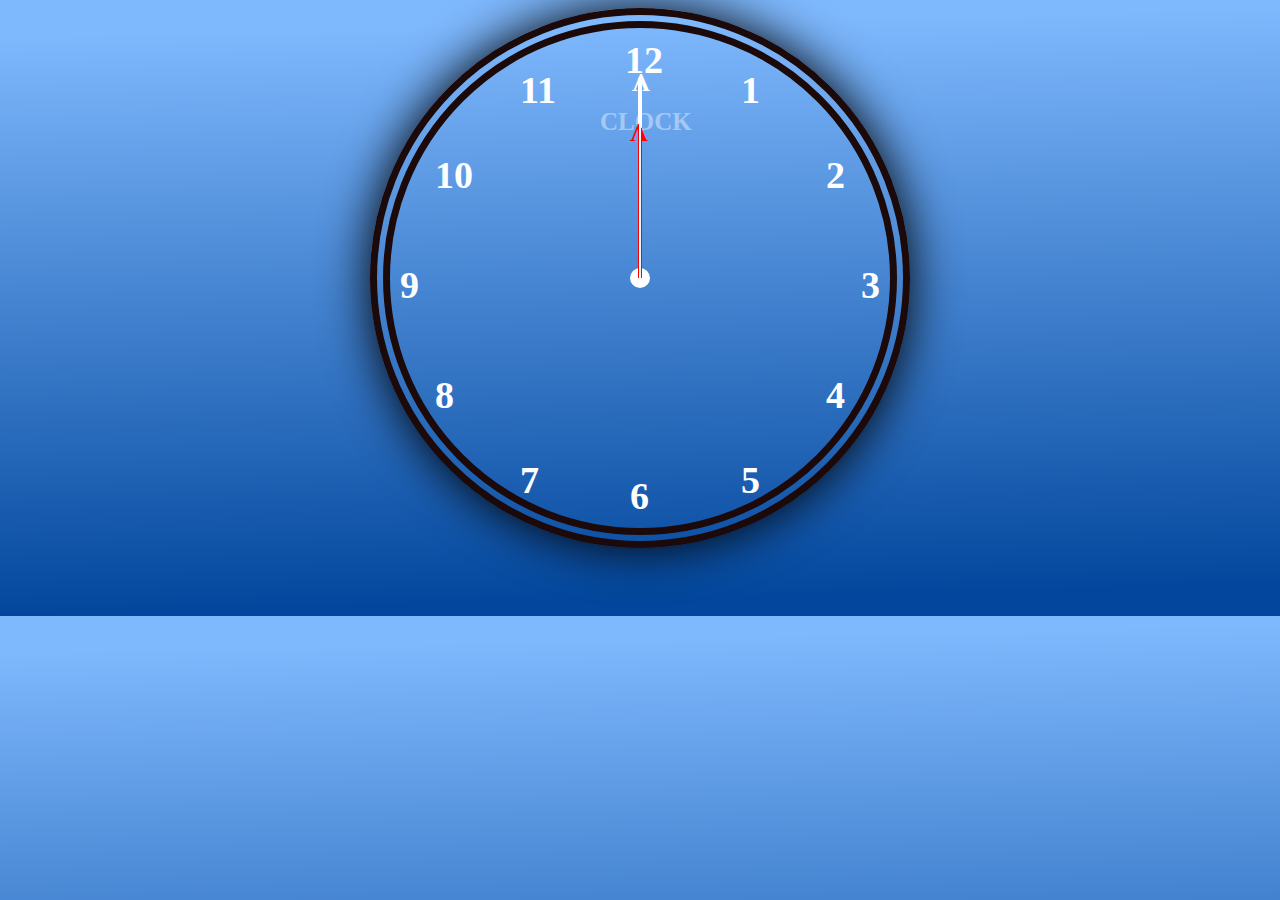
<file: Analog Clock/index.html>
<!DOCTYPE html>
<html lang="en">

<head>
    <meta charset="UTF-8">
    <meta name="viewport" content="width=device-width, initial-scale=1.0">
    <title>Clock</title>
    <link rel="stylesheet" href="styles.css">
</head>

<body>
    <div class="containor">
        <div class="clock-dial">
            <div class="brand">CLOCK</div>
            <div class="center"></div>
            <div class="hour h1">1</div>
            <div class="hour h2">2</div>
            <div class="hour h3">3</div>
            <div class="hour h4">4</div>
            <div class="hour h5">5</div>
            <div class="hour h6">6</div>
            <div class="hour h7">7</div>
            <div class="hour h8">8</div>
            <div class="hour h9">9</div>
            <div class="hour h10">10</div>
            <div class="hour h11">11</div>
            <div class="hour h12">12</div>

            <div class="minute-hand-wrapper" id="minute">
                <div class="minute-hand">
                    <div class="hand"></div>
                    <div class="arrow">V</div>
                </div>
            </div>
            <div class="hour-hand-wrapper" id="hour">
                <div class="hour-hand">
                    <div class="hand"></div>
                    <div class="arrow">V</div>
                </div>
            </div>
            <div class="second-hand-wrapper" id="second">
                <div class="second-hand">
                    <div class="hand"></div>

                </div>
            </div>

        </div>
    </div>
    <script src="script.js"></script>
</body>

</html>
</file>
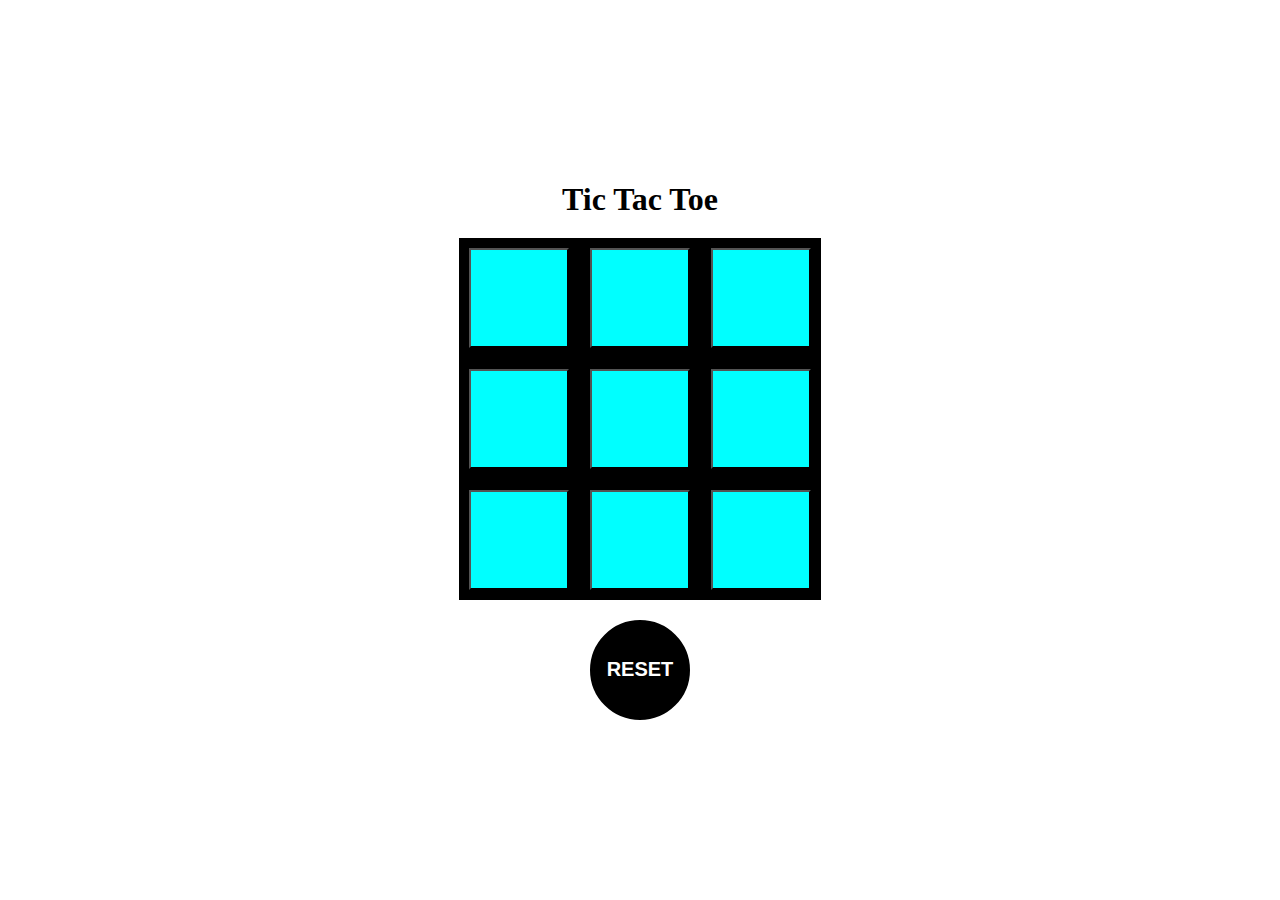
<file: Tic-Tac-Toe-Game/tic-tac-toe.html>
<!DOCTYPE html>
<html lang="en">

<head>
    <meta charset="UTF-8">
    <meta name="viewport" content="width=device-width, initial-scale=1.0">
    <title>Tic Tac Toe</title>
    <style>
        * {
            margin: 0px;
            padding: 0px;
            box-sizing: border-box;
        }

        .containor {
            display: flex;
            align-items: center;
            justify-content: center;
            flex-direction: column;
            gap: 20px;
            height: 100vh;
        }

        .ticTacToe {
            display: flex;
            justify-content: center;
            align-items: center;
            gap: 1px;
            background-color: black;
        }

        .row {
            display: flex;
            flex-direction: column;
            gap: 1px;

        }

        .boxes {
            width: 100px;
            height: 100px;
            background-color: aqua;
            margin: 10px;
            font-size: 35px;
            font-weight: bold;
            color: black;
        }

        .boxes:hover {
            border: 4px solid #673AB7;
            cursor: pointer;
            transform: translateY(-4px)
        }

        button:hover {
            cursor: pointer;
        }

        #reset {
            background-color: black;
            border: 2px solid black;
            width: 100px;
            height: 100px;
            border-radius: 50%;
            font-size: 20px;
            font-weight: bold;
            padding: 10px;
            color: white;

        }

        #result {
            background-color: #c1ffe5;
            display: flex;
            align-items: center;
            font-size: 25px;
            font-weight: bold;
            padding: 10px;
            border-radius: 20px;
            display: none;
        }

        #newGame {
            background-color: black;
            border: 2px solid black;
            width: 100px;
            height: 100px;
            border-radius: 50%;
            font-size: 20px;
            font-weight: bold;
            padding: 10px;
            color: white;
            display: none;
        }

        .bottomBox {
            display: flex;
            align-items: center;
            gap: 20px;
        }
    </style>
</head>

<body>
    <div class="containor">
        <h1>Tic Tac Toe</h1>
        <div class="ticTacToe">
            <div class="row">
                <button onclick="input(id)" id="box1" class="boxes"></button>
                <button onclick="input(id)" id="box2" class="boxes"></button>
                <button onclick="input(id)" id="box3" class="boxes"></button>
            </div>

            <div class="row">
                <button onclick="input(id)" id="box4" class="boxes"></button>
                <button onclick="input(id)" id="box5" class="boxes"></button>
                <button onclick="input(id)" id="box6" class="boxes"></button>
            </div>

            <div class="row">
                <button onclick="input(id)" id="box7" class="boxes"></button>
                <button onclick="input(id)" id="box8" class="boxes"></button>
                <button onclick="input(id)" id="box9" class="boxes"></button>
            </div>
        </div>
        <div class="bottomBox">
            <button id="reset" onclick="reset()">RESET</button>
            <button id="newGame" onclick="newGame()">New Game</button>
            <p id="result"></p>
        </div>
    </div>

    <script>
        let boxes = document.getElementsByClassName('boxes')
        let player1 = 'X'
        let player2 = 'O'
        let turn = 'player1'
        let count = 0
        let win = false
        let winningPatterns = [[1, 2, 3],
        [4, 5, 6],
        [7, 8, 9],
        [1, 4, 7],
        [2, 5, 8],
        [3, 6, 9],
        [1, 5, 9],
        [3, 5, 7]
        ]

        function input(id) {
            if (turn == 'player1') {
                document.getElementById(id).innerHTML = player1
                console.log("Player 1 moved")
                turn = 'player2'
                count++
                console.log(count)
                console.log(win)
                checkWinner()
            }
            else if (turn == 'player2') {
                document.getElementById(id).innerHTML = player2
                console.log("Player 2 moved")
                turn = 'player1'
                count++
                console.log(count)
                console.log(win)
                checkWinner()
            }
            document.getElementById(id).disabled = true
        }
        async function checkWinner() {
            for (const pattern of winningPatterns) {
                let box1 = document.getElementById('box' + pattern[0]).innerHTML
                let box2 = document.getElementById('box' + pattern[1]).innerHTML
                let box3 = document.getElementById('box' + pattern[2]).innerHTML
                if ((box1 == 'X' || box1 == 'O') && (box1 == box2) && (box2 == box3)) {
                    console.log("Winner Found")
                    win = true
                    console.log(win)
                    document.getElementById('newGame').style.display = 'block'
                    document.getElementById('reset').style.display = 'none'
                    disabled()

                    if (box1 == 'X') {
                        console.log("WINNER====> Player 1")
                        document.getElementById('result').style.display = 'flex'
                        document.getElementById('result').innerHTML = 'Player 1 Wins The Game'

                    }
                    else if (box1 == 'O') {
                        console.log("WINNER====> Player 2")
                        document.getElementById('result').style.display = 'flex'
                        document.getElementById('result').innerHTML = 'Player 2 Wins The Game'

                    }
                }
            }
            if ((count >= 9) && (win == false)) {
                console.log(win)
                document.getElementById('result').innerHTML = 'Game is Ended in a Draw'
                document.getElementById('result').style.display = 'flex'
                console.log('Draw')
            }
        }
        function reset() {
            for (const box of boxes) {
                box.innerHTML = ''
                turn = 'player1'
                box.disabled = false
                document.getElementById('result').innerHTML = ''
                document.getElementById('result').style.display = 'none'
                count = 0
                console.clear()
                win = false

            }
        }
        function newGame() {
            for (const box of boxes) {
                box.innerHTML = ''
                box.disabled = false
                turn = 'player1'
                document.getElementById('result').innerHTML = ''
                document.getElementById('result').style.display = 'none'
                document.getElementById('reset').style.display = 'block'
                document.getElementById('newGame').style.display = 'none'
                count = 0
                win = false
                console.clear()
            }
        }
        function disabled() {
            for (const box of boxes) {
                box.disabled = true
            }
        }
    </script>
</body>

</html>
</file>
<file: Analog Clock/styles.css>
body {
    background-image: linear-gradient(178.7deg, rgba(126, 184, 253, 1) 5.6%, rgba(2, 71, 157, 1) 95.3%);
    height: 600px;
}


.clock-dial {
    width: 500px;
    height: 500px;
    border: 20px double rgb(28, 9, 9);
    border-radius: 50%;
    margin: auto;
    position: relative;
    box-shadow: 0 0 50px black;
    animation-name: upDown;
    animation-duration: 2s;
    animation-iteration-count: infinite;
    animation-timing-function: linear;

}

@keyframes upDown {
    0% {
        top: 10px;
    }

    25% {
        top: 20px;
    }
    75%{
        top: 20px;
    }
    100%{
        top:10px;
    }
}

.center {
    width: 20px;
    height: 20px;
    background-color: white;
    border-radius: 50%;
    position: absolute;
    top: 240px;
    left: 240px;
}

.hour {
    position: absolute;
    font-size: 38px;
    font-weight: bold;
    color: white;
}

.brand {
    position: absolute;
    font-size: 25px;
    font-weight: bold;
    color: white;
    top: 80px;
    left: 210px;
    opacity: 40%;
}


.h1 {
    top: 40px;
    right: 130px;
}

.h2 {
    top: 125px;
    right: 45px;
}

.h3 {
    top: 235px;
    right: 10px;
}

.h4 {
    top: 345px;
    right: 45px;
}

.h5 {
    top: 430px;
    right: 130px;
}

.h6 {
    bottom: 10px;
    left: 240px;
}

.h7 {
    top: 430px;
    left: 130px;
}

.h8 {
    top: 345px;
    left: 45px;
}

.h9 {
    top: 235px;
    left: 10px;
}

.h10 {
    top: 125px;
    left: 45px;
}

.h11 {
    top: 40px;
    left: 130px;
}

.h12 {
    top: 10px;
    left: 235px;
}


.minute-hand-wrapper {
    position: absolute;
    width: 400px;
    height: 400px;
    top: 50px;
    left: 50px;
    border-radius: 50%;
}

.minute-hand {
    position: relative;
}

.minute-hand .hand {
    width: 4px;
    height: 200px;
    background-color: white;
    position: absolute;
    left: 198px;
}

.minute-hand .arrow {
    top: -10px;
    font-size: 25px;
    font-weight: bold;
    transform: rotate(180deg);
    position: absolute;
    left: 191.5px;
    color: white;
}

.hour-hand-wrapper {
    position: absolute;
    width: 300px;
    height: 300px;
    top: 100px;
    left: 100px;
    border-radius: 50%;
}

.hour-hand {
    position: relative;
}

.hour-hand .hand {
    width: 4px;
    height: 150px;
    background-color: red;
    position: absolute;
    left: 148px;
}

.hour-hand .arrow {
    top: -10px;
    font-size: 25px;
    font-weight: bold;
    transform: rotate(180deg);
    position: absolute;
    left: 140px;
    color: red;
}

.second-hand-wrapper {
    position: absolute;
    width: 350px;
    height: 350px;
    top: 75px;
    left: 75px;
    border-radius: 50%;
}

.second-hand {
    position: relative;
}

.second-hand .hand {
    width: 2px;
    height: 175px;
    background-color: white;
    position: absolute;
    left: 174px;
}
</file>
